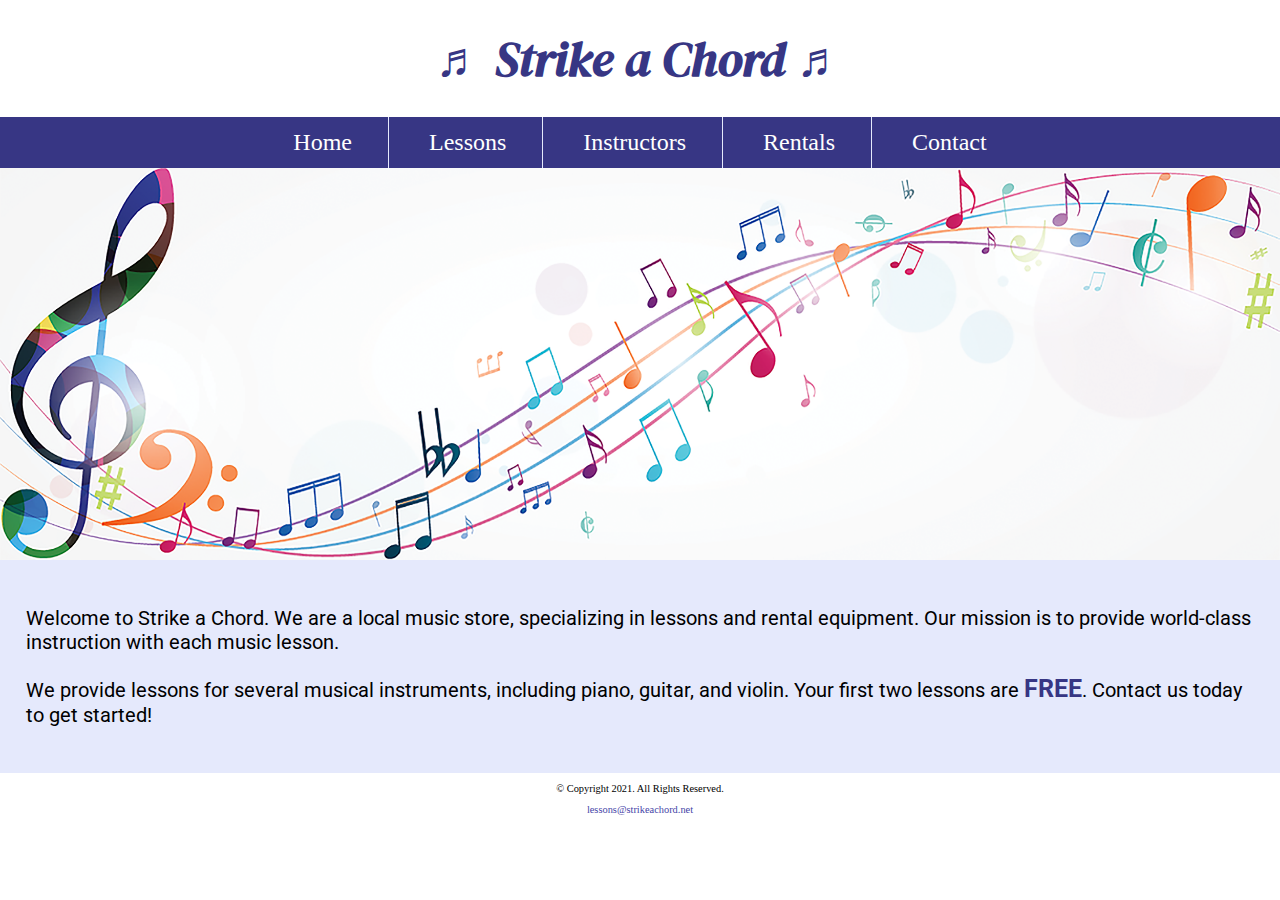
<file: index.html>
<!DOCTYPE html>
<!-- 
	Student Name: Maria Cruz
	File Name: index.html
	Today's Date: May 7, 2021
 -->
<html lang="en">
<head>
	<title>Strike a Chord: Home Page</title>
	<meta charset="utf-8">
    <link rel="stylesheet" href="css/styles.css">
    <meta name="viewport" content="width=device-width, initial-scale=1.0">
    <link href="https://fonts.googleapis.com/css?family=DM+Serif+Display:400i|Roboto&display=swap" rel="stylesheet">
    <link rel="shortcut icon" href="images/favicon.ico">
    <link rel="icon" type="image/png" sizes="32x32" href="images/favicon-32.png">
    <link rel="apple-touch-icon" sizes="180x180" href="images/apple-touch-icon.png">
    <link rel="icon" sizes="192x192" href="images/android-chrome-192.png">     
</head>
<body>

	<header>
		<h1> <span class="tab-desk">&#9836;</span> Strike a Chord <span class="tab-desk">&#9836;</span> </h1>
	</header>
	
	<nav>
		<ul>
            <li><a href="index.html">Home</a></li>  
            <li><a href="lessons.html">Lessons</a></li>   
            <li><a href="instructors.html">Instructors</a></li>    
            <li><a href="rentals.html">Rentals</a></li>    
            <li><a href="contact.html">Contact</a></li>
        </ul>
	</nav>
    
    <!-- Hero Image -->
    <div id="hero" class="tab-desk">
        <img src="images/music-notes.png" alt="colorful music notes">
    </div>
	
	<!-- Use the main area to add the main content to the webpage -->
	<main>
		
        <div id="intro">
            
            <p>Welcome to Strike a Chord. We are a local music store, specializing in lessons and rental equipment. Our mission is to provide world-class instruction with each music lesson.</p>

            <p>We provide lessons for several musical instruments, including piano, guitar, and violin. Your first two lessons are <span class="action">FREE</span>. Contact us today to get started!</p>
            
        </div>
		
	</main>
	
	<footer>
		<p>&copy; Copyright 2021. All Rights Reserved.</p>
		<p><a href="mailto:lessons@strikeachord.net">lessons@strikeachord.net</a></p>
	</footer>
	
</body>
</html>
</file>
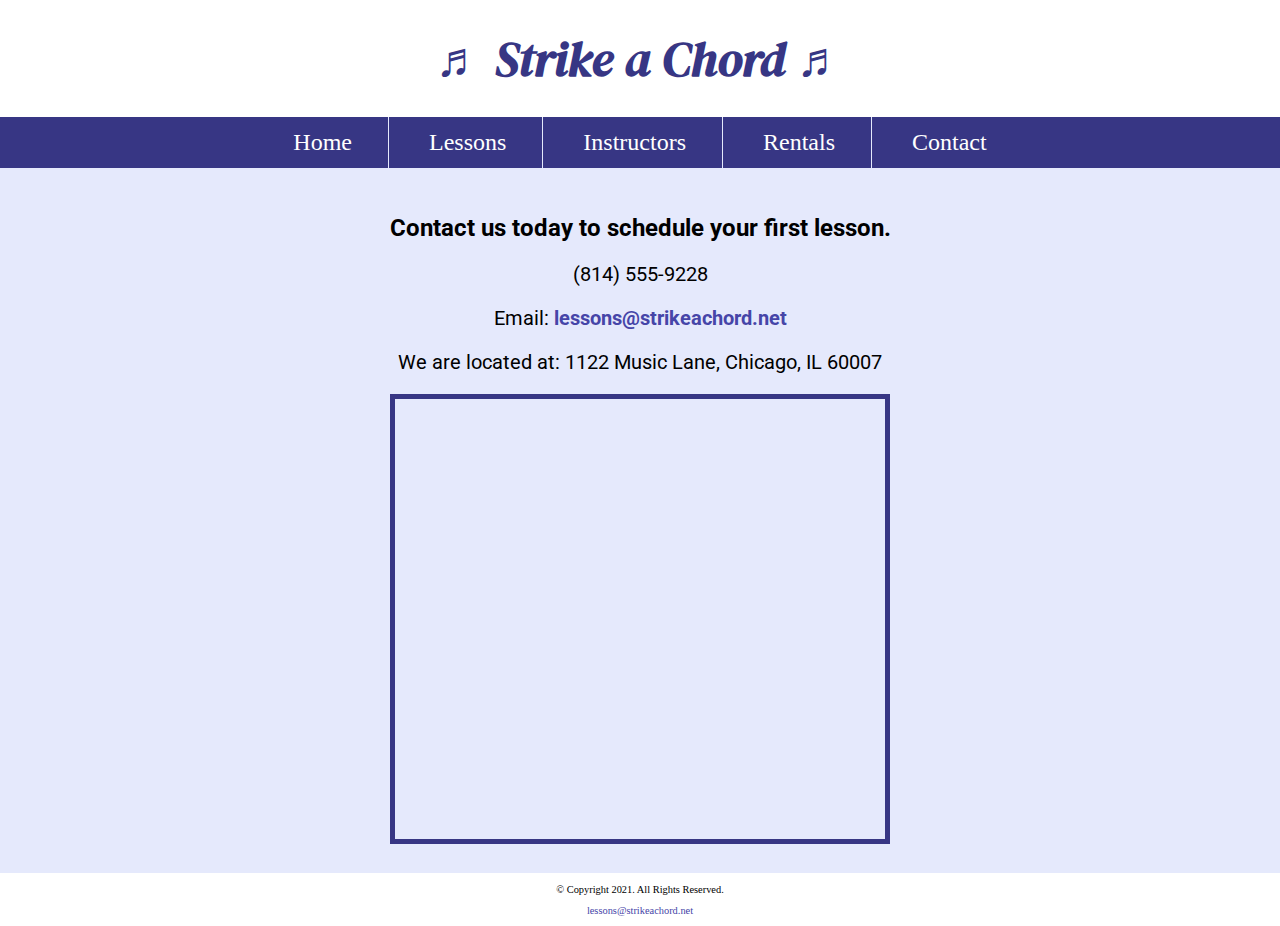
<file: contact.html>
<!DOCTYPE html>
<!-- 
	Student Name: Maria Cruz
	File Name: contact.html
	Today's Date: May 20, 2021
 -->
<html lang="en">
<head>
	<title>Strike a Chord: Contact</title>
	<meta charset="utf-8">
    <link rel="stylesheet" href="css/styles.css">
    <meta name="viewport" content="width=device-width, initial-scale=1.0">
    <link href="https://fonts.googleapis.com/css?family=DM+Serif+Display:400i|Roboto&display=swap" rel="stylesheet">
    <link rel="shortcut icon" href="images/favicon.ico">
    <link rel="icon" type="image/png" sizes="32x32" href="images/favicon-32.png">
    <link rel="apple-touch-icon" sizes="180x180" href="images/apple-touch-icon.png">
    <link rel="icon" sizes="192x192" href="images/android-chrome-192.png">     
</head>
<body>

	<header>
		<h1> <span class="tab-desk">&#9836;</span> Strike a Chord <span class="tab-desk">&#9836;</span> </h1>
	</header>
	
	<nav>
		<ul>
            <li><a href="index.html">Home</a></li>  
            <li><a href="lessons.html">Lessons</a></li>   
            <li><a href="instructors.html">Instructors</a></li>    
            <li><a href="rentals.html">Rentals</a></li>    
            <li><a href="contact.html">Contact</a></li>
        </ul>
	</nav>
	
	<!-- Use the main area to add the main content to the webpage -->
	<main>
        
        <div id="contact">
            
            <h2>Contact us today to schedule your first lesson.</h2>
            <p class="tel-link mobile"><a href="tel:8145559228">(814) 555-9228</a></p>
            <p class="tab-desk">(814) 555-9228</p>
            <p>Email: <a href="mailto:lessons@strikeachord.net" class="email-link">lessons@strikeachord.net</a></p>
            <p>We are located at: 1122 Music Lane, Chicago, IL 60007</p>
            
            <iframe src="https://www.google.com/maps/embed?pb=!1m18!1m12!1m3!1d380513.7160580949!2d-88.01215278051977!3d41.83339249282865!2m3!1f0!2f0!3f0!3m2!1i1024!2i768!4f13.1!3m3!1m2!1s0x880e2c3cd0f4cbed%3A0xafe0a6ad09c0c000!2sChicago%2C+IL!5e0!3m2!1sen!2sus!4v1558660826146!5m2!1sen!2sus" width="600" height="450" class="map" allowfullscreen></iframe>
        
        </div>
        
	</main>
	
	<footer>
		<p>&copy; Copyright 2021. All Rights Reserved.</p>
		<p><a href="mailto:lessons@strikeachord.net">lessons@strikeachord.net</a></p>
	</footer>
	
</body>
</html>
</file>
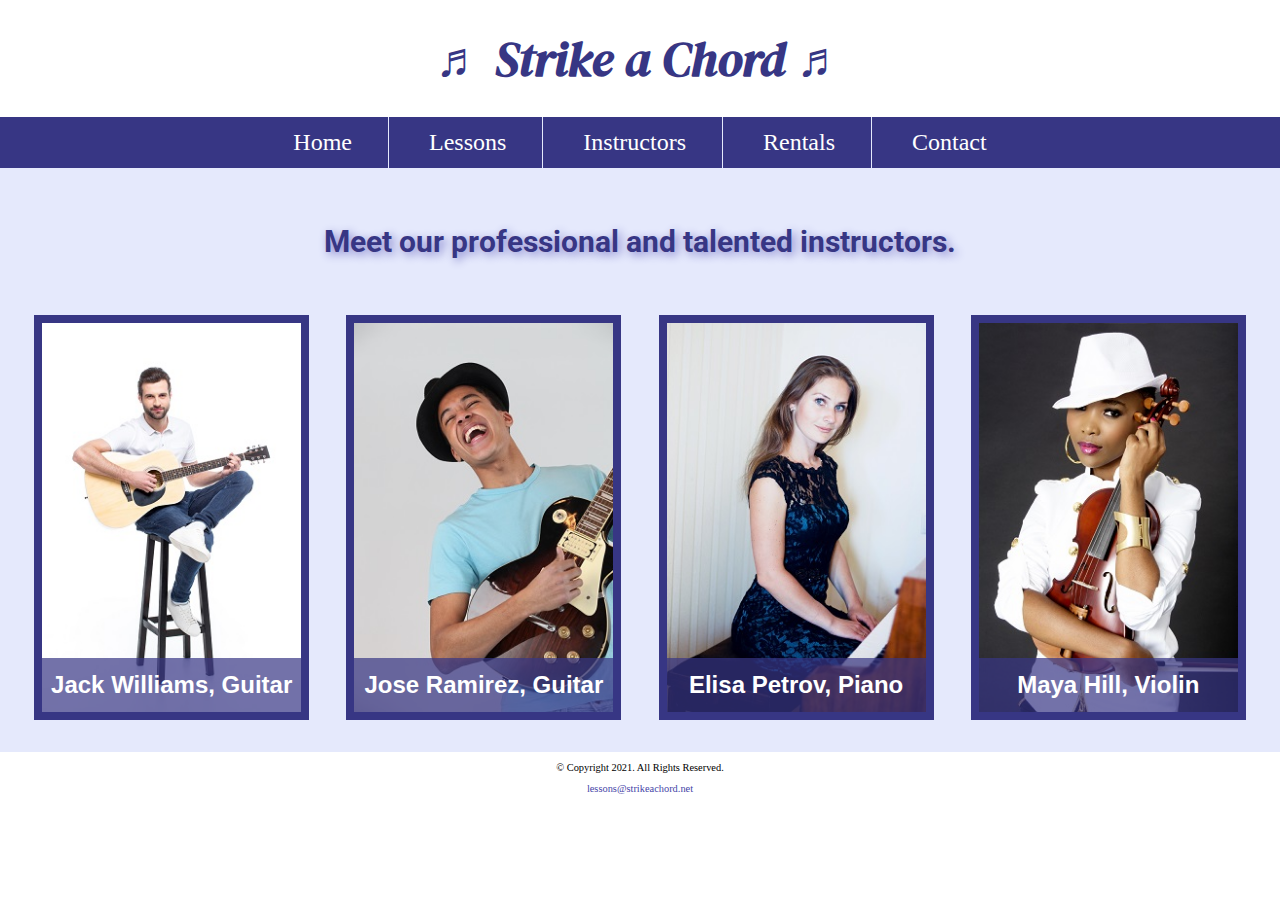
<file: instructors.html>
<!DOCTYPE html>
<!-- 
	Student Name: Allison Verhulst
	File Name: instructors.html
	Today's Date: August 28, 2023
 -->
<html lang="en">

<head>
    <title>Strike a Chord: Template</title>
    <meta charset="utf-8">
    <link rel="stylesheet" href="css/styles.css">
    <meta name="viewport" content="width=device-width, initial-scale=1.0">
    <link href="https://fonts.googleapis.com/css?family=DM+Serif+Display:400i|Roboto&display=swap" rel="stylesheet">
    <link rel="shortcut icon" href="images/favicon.ico">
    <link rel="icon" type="image/png" sizes="32x32" href="images/favicon-32.png">
    <link rel="apple-touch-icon" sizes="180x180" href="images/apple-touch-icon.png">
    <link rel="icon" sizes="192x192" href="images/android-chrome-192.png">
</head>

<body>

    <header>
        <h1> <span class="tab-desk">&#9836;</span> Strike a Chord <span class="tab-desk">&#9836;</span> </h1>
    </header>

    <nav>
        <ul>
            <li><a href="index.html">Home</a></li>
            <li><a href="lessons.html">Lessons</a></li>
            <li><a href="instructors.html">Instructors</a></li>
            <li><a href="rentals.html">Rentals</a></li>
            <li><a href="contact.html">Contact</a></li>
        </ul>
    </nav>

    <!-- Use the main area to add the main content to the webpage -->
    <main>
        <div class="grid">
            <aside>
                <p>Meet our professional and talented instructors.</p>
            </aside>

            <figure>
                <img src="images/guitar-instructor.jpg" alt="guitar instructor">
                <figcaption class="pic-text">Jack Williams, Guitar</figcaption>
            </figure>

            <figure>
                <img src="images/electric-guitar-instructor.jpg" alt="eletric guitar instructor">
                <figcaption class="pic-text">Jose Ramirez, Guitar</figcaption>
            </figure>

            <figure>
                <img src="images/piano-instructor.jpg" alt="piano instructor">
                <figcaption class="pic-text">Elisa Petrov, Piano</figcaption>
            </figure>

            <figure>
                <img src="images/violin-instructor.jpg" alt="violin instructor">
                <figcaption class="pic-text">Maya Hill, Violin</figcaption>
            </figure>
        </div>
    </main>

    <footer>
        <p>&copy; Copyright 2021. All Rights Reserved.</p>
        <p><a href="mailto:lessons@strikeachord.net">lessons@strikeachord.net</a></p>
    </footer>

</body>

</html>
</file>
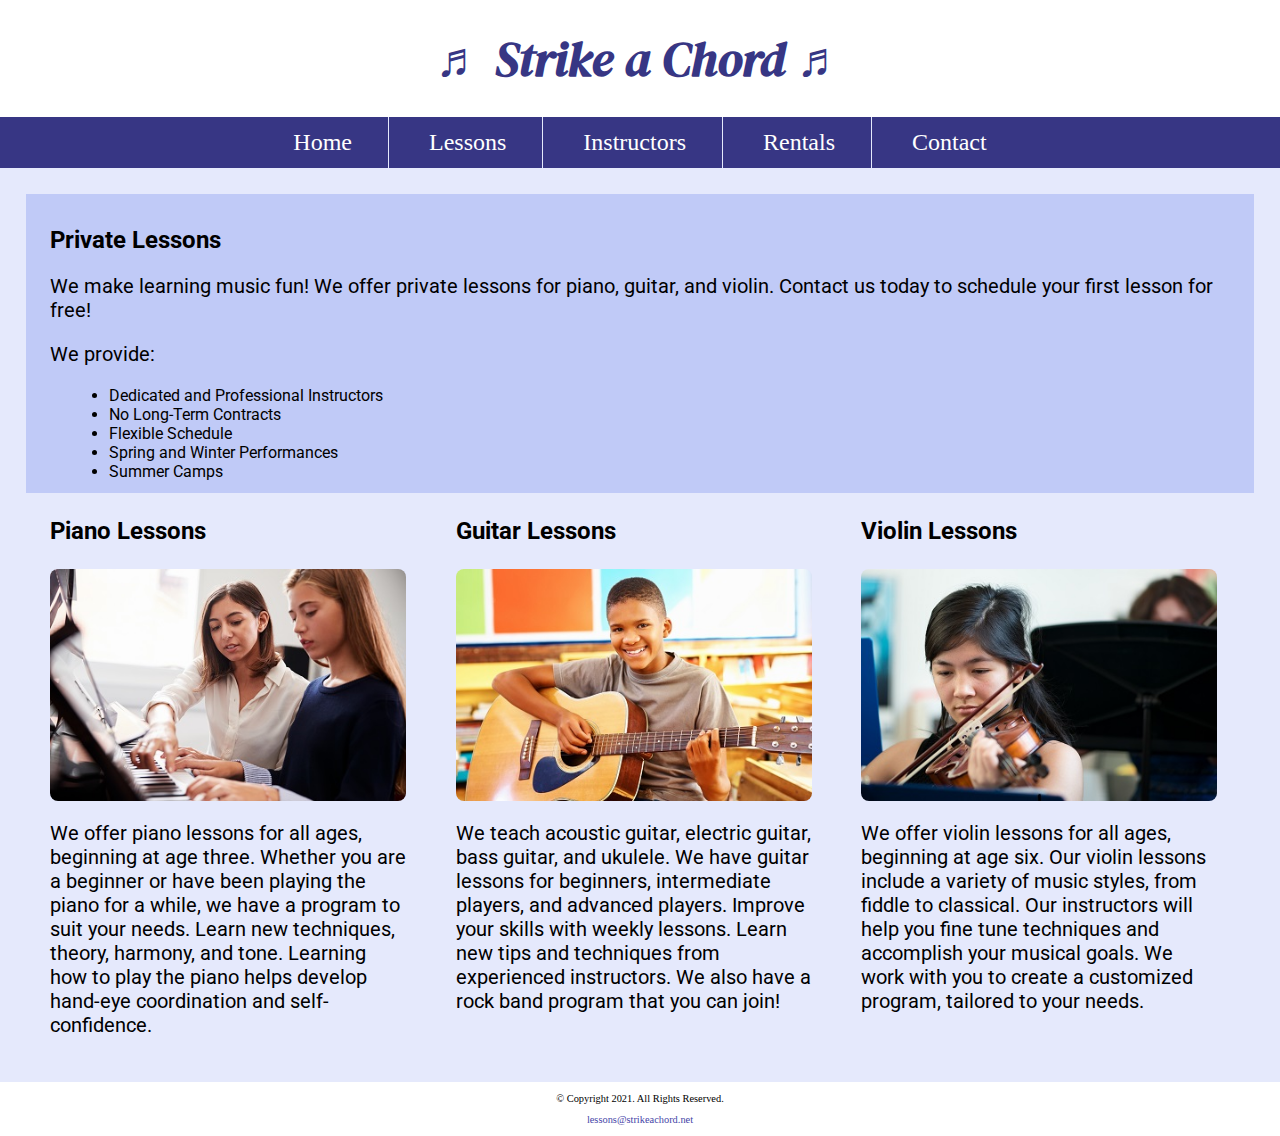
<file: lessons.html>
<!DOCTYPE html>
<!-- 
	Student Name: Maria Cruz
	File Name: lessons.html
	Today's Date: May 20, 2021
 -->
<html lang="en">
<head>
	<title>Strike a Chord: Lessons</title>
	<meta charset="utf-8">
    <link rel="stylesheet" href="css/styles.css">
    <meta name="viewport" content="width=device-width, initial-scale=1.0">
    <link href="https://fonts.googleapis.com/css?family=DM+Serif+Display:400i|Roboto&display=swap" rel="stylesheet">
    <link rel="shortcut icon" href="images/favicon.ico">
    <link rel="icon" type="image/png" sizes="32x32" href="images/favicon-32.png">
    <link rel="apple-touch-icon" sizes="180x180" href="images/apple-touch-icon.png">
    <link rel="icon" sizes="192x192" href="images/android-chrome-192.png">     
</head>
<body>

	<header>
		<h1> <span class="tab-desk">&#9836;</span> Strike a Chord <span class="tab-desk">&#9836;</span> </h1>
	</header>
	
	<nav>
		<ul>
            <li><a href="index.html">Home</a></li>  
            <li><a href="lessons.html">Lessons</a></li>   
            <li><a href="instructors.html">Instructors</a></li>    
            <li><a href="rentals.html">Rentals</a></li>    
            <li><a href="contact.html">Contact</a></li>
        </ul>
	</nav>
	
	<!-- Use the main area to add the main content to the webpage -->
	<main>
        
        <section id="info">
            
            <h2>Private Lessons</h2>
            <p>We make learning music fun! We offer private lessons for piano, guitar, and violin. Contact us today to schedule your first lesson for free! </p>
            <p>We provide:</p>
            <ul>
                <li>Dedicated and Professional Instructors</li>
                <li>No Long-Term Contracts</li>
                <li>Flexible Schedule</li>
                <li>Spring and Winter Performances</li>
                <li>Summer Camps</li>
            </ul>
        
        </section>
        
        <section id="piano">
            
            <h3>Piano Lessons</h3>
            <img src="images/piano-lesson.jpg" alt="piano teacher and student sitting at a piano" class="round">
            <p>We offer piano lessons for all ages, beginning at age three. Whether you are a beginner or have been playing the piano for a while, we have a program to suit your needs. Learn new techniques, theory, harmony, and tone. Learning how to play the piano helps develop hand-eye coordination and self-confidence.</p>
        
        </section>
        
        <section id="guitar">
            
            <h3>Guitar Lessons</h3>
            <img src="images/child-guitar.jpg" alt="child with a smile holding a guitar" class="round">
            <p>We teach acoustic guitar, electric guitar, bass guitar, and ukulele. We have guitar lessons for beginners, intermediate players, and advanced players. Improve your skills with weekly lessons. Learn new tips and techniques from experienced instructors. We also have a rock band program that you can join!</p>
        
        </section>
        
        <section id="violin">
            
            <h3>Violin Lessons</h3>
            <img src="images/woman-violin.jpg" alt="woman playing the violin" class="round">
            <p>We offer violin lessons for all ages, beginning at age six. Our violin lessons include a variety of music styles, from fiddle to classical. Our instructors will help you fine tune techniques and accomplish your musical goals. We work with you to create a customized program, tailored to your needs.</p>
        
        </section>
        
	</main>
	
	<footer>
		<p>&copy; Copyright 2021. All Rights Reserved.</p>
		<p><a href="mailto:lessons@strikeachord.net">lessons@strikeachord.net</a></p>
	</footer>
	
</body>
</html>
</file>
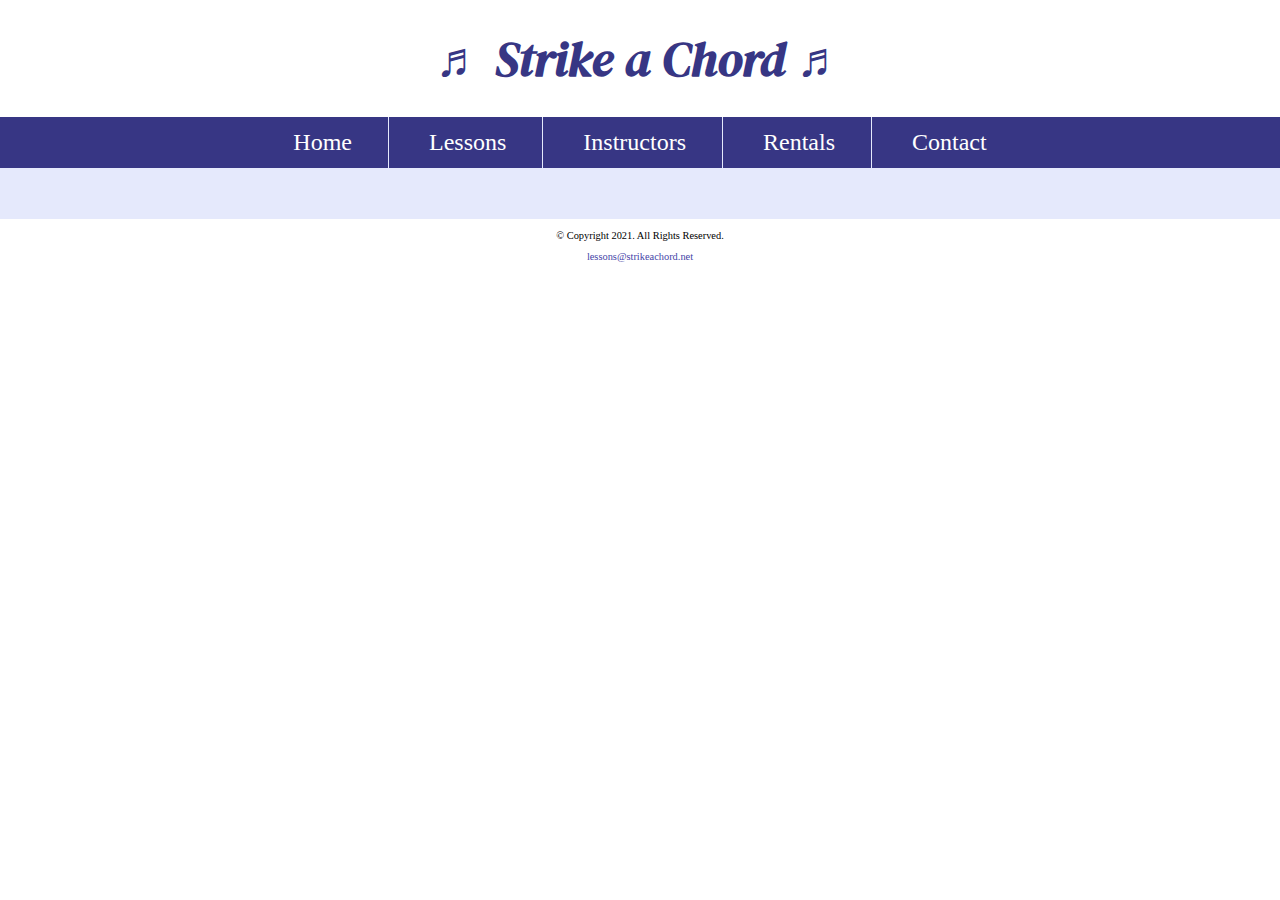
<file: template.html>
<!DOCTYPE html>
<!-- 
	Student Name: Maria Cruz
	File Name: template.html
	Today's Date: May 7, 2021
 -->
<html lang="en">
<head>
	<title>Strike a Chord: Template</title>
	<meta charset="utf-8">
    <link rel="stylesheet" href="css/styles.css">
    <meta name="viewport" content="width=device-width, initial-scale=1.0">
    <link href="https://fonts.googleapis.com/css?family=DM+Serif+Display:400i|Roboto&display=swap" rel="stylesheet">
    <link rel="shortcut icon" href="images/favicon.ico">
    <link rel="icon" type="image/png" sizes="32x32" href="images/favicon-32.png">
    <link rel="apple-touch-icon" sizes="180x180" href="images/apple-touch-icon.png">
    <link rel="icon" sizes="192x192" href="images/android-chrome-192.png">     
</head>
<body>

	<header>
		<h1> <span class="tab-desk">&#9836;</span> Strike a Chord <span class="tab-desk">&#9836;</span> </h1>
	</header>
	
	<nav>
		<ul>
            <li><a href="index.html">Home</a></li>  
            <li><a href="lessons.html">Lessons</a></li>   
            <li><a href="instructors.html">Instructors</a></li>    
            <li><a href="rentals.html">Rentals</a></li>    
            <li><a href="contact.html">Contact</a></li>
        </ul>
	</nav>
	
	<!-- Use the main area to add the main content to the webpage -->
	<main>
        
        <div>
        
        </div>
        
	</main>
	
	<footer>
		<p>&copy; Copyright 2021. All Rights Reserved.</p>
		<p><a href="mailto:lessons@strikeachord.net">lessons@strikeachord.net</a></p>
	</footer>
	
</body>
</html>
</file>
<file: css/styles.css>
/*
Author: Maria Cruz
Date: Current Date
File Name: styles.css
*/

/* CSS Reset */
body, header, nav, main, footer, img, h1, ul, section, aside, figcaption {
    margin: 0;
    padding: 0;
    border: 0;
}

/*Style rule for box sizing applies to all elements */
*{
    box-sizing: border-box;
}

/* Style rule for images */
img {
    max-width: 100%;
    display: block;
}

/* Style rules for mobile viewport */
aside {
    text-align: center;
    font-size: 1.5em;
    font-weight: bold;
    color: #373684;
    text-shadow: 3px 3px 10px #8280cb;
}

figure {
    position: relative;
    max-width: 275px;
    margin: 2% auto;
    border: 8px solid #373684;
    
}

.pic-text {
    position: absolute;
    bottom: 0;
    background: rgba(55, 54, 132, 0.7);
    color: #fff;
    width: 100%;
    padding: 5% 0;
    text-align: center;
    font-family: Verdana, Arial, sans-serif;
    font-size: 1.5em;
    font-weight: bold;
}

/* Hide tab-desk class */
.tab-desk {
    display: none;
}

/* Style rules for header content */
header {
    text-align: center;
    font-size: 1.5em;
    color: #373684;
}

header h1 {
    font-family: 'DM Serif Display', serif;
    font-style: italic;
}

/* Style rules for navigation area */
nav {
    background-color: #373684;
}

nav ul {
    list-style-type: none;
    text-align: center;
}

nav li {
    display: block;
    font-size: 2em;
    border-top: 1px solid #e5e9fc;
}

nav li a {
    display: block;
    color: #fff;
    text-align: center;
    padding: 0.5em 1em;
    text-decoration: none;
}

/* Style rules for main content */
main {
    padding: 2%;
    background-color: #e5e9fc;
    overflow: auto;
    font-family: 'Roboto', sans-serif;
}

main p {
    font-size: 1.25em;
}

.action {
    font-size: 1.25em;
    color: #373684;
    font-weight: bold;
}

#piano, #guitar, #violin {
    margin: 0 2%;
}

#info {
    clear: left;
    background-color: #c0caf7;
    padding: 1% 2%;
}

#info ul {
    margin-left: 10%;
}

.round {
    border-radius: 8px; 
}

#contact {
    text-align: center;
}

.tel-link {
    background-color: #373684;
    padding: 2%;
    margin: 0 auto;
    width: 80%;
    text-align: center;
    border-radius: 5px;
}

.tel-link a {
    color: #fff;
    text-decoration: none;
    font-size: 1.5em;
    display: block;
}

#contact .email-link {
    color: #4645a8;
    text-decoration: none;
    font-weight: bold;
}

.map {
    border: 5px solid #373684;
    width: 95%;
    height: 50%;
}

/* Style rules for footer content */
footer {
    text-align: center;
    font-size: 0.65em;
    clear: left;
}

footer a {
    color: #4645a8;
    text-decoration: none;
}

/* Media Query for Tablet Viewport */
@media screen and (min-width: 550px), print {
    
    /* Tablet Viewport: Show tab-desk class, hide mobile class */
    .tab-desk {
        display: block;
    }

    .mobile {
        display: none;
    }
    
    /* Tablet Viewport: Style rule for header content */
    span.tab-desk {
        display: inline;
    }
    
    /* Tablet Viewport: Style rules for nav area */
    nav li {
        border-top: none;
        display: inline-block;
        border-right: 1px solid #e5e9fc;
        font-size: 1.5em;
    }
    
    nav li:last-child {
        border-right: none;
    }
    
    nav li a {
        padding: 0.25em 0.5em;
    }
    
    /* Tablet Viewport: Style rule for map */
   .map {
        width: 500px;
        height: 450px;
    }
    
    .grid {
        display: grid;
        grid-template-columns: auto auto;
        grid-gap: 20px;
    }
    
    aside {
        grid-column: 1 / span 2;
    }
}

/* Media Query for Desktop Viewport */
@media screen and (min-width: 769px), print {
    
    /* Desktop Viewport: Style rule for header */
    header {
        padding: 2%;
    }
    
    /* Desktop Viewport: Style rules for nav area */
    nav li a {
        padding: 0.5em 1.5em;
    }
    
    nav li a:hover {
        color: #373684;
        background-color: #e5e9fc;
    }
    
    /* Desktop Viewport: Style Rules for main content */  
    #info ul {
        margin-left: 5%;
    }
    
    main h3 {
        font-size: 1.5em;
    }
    
    #piano, #guitar, #violin {
        width: 29%;
        float: left;
        margin: 0 2%;
    }
    
    .grid {
        display: grid;
        grid-template-columns: auto auto auto auto;
    }
    
    aside {
        grid-column: 1 / span 4;
    }
    
}

/* Media Query for Print */
@media print {
    
    body {
        background-color: #fff;
        color: #000;
    }
    
}
</file>
